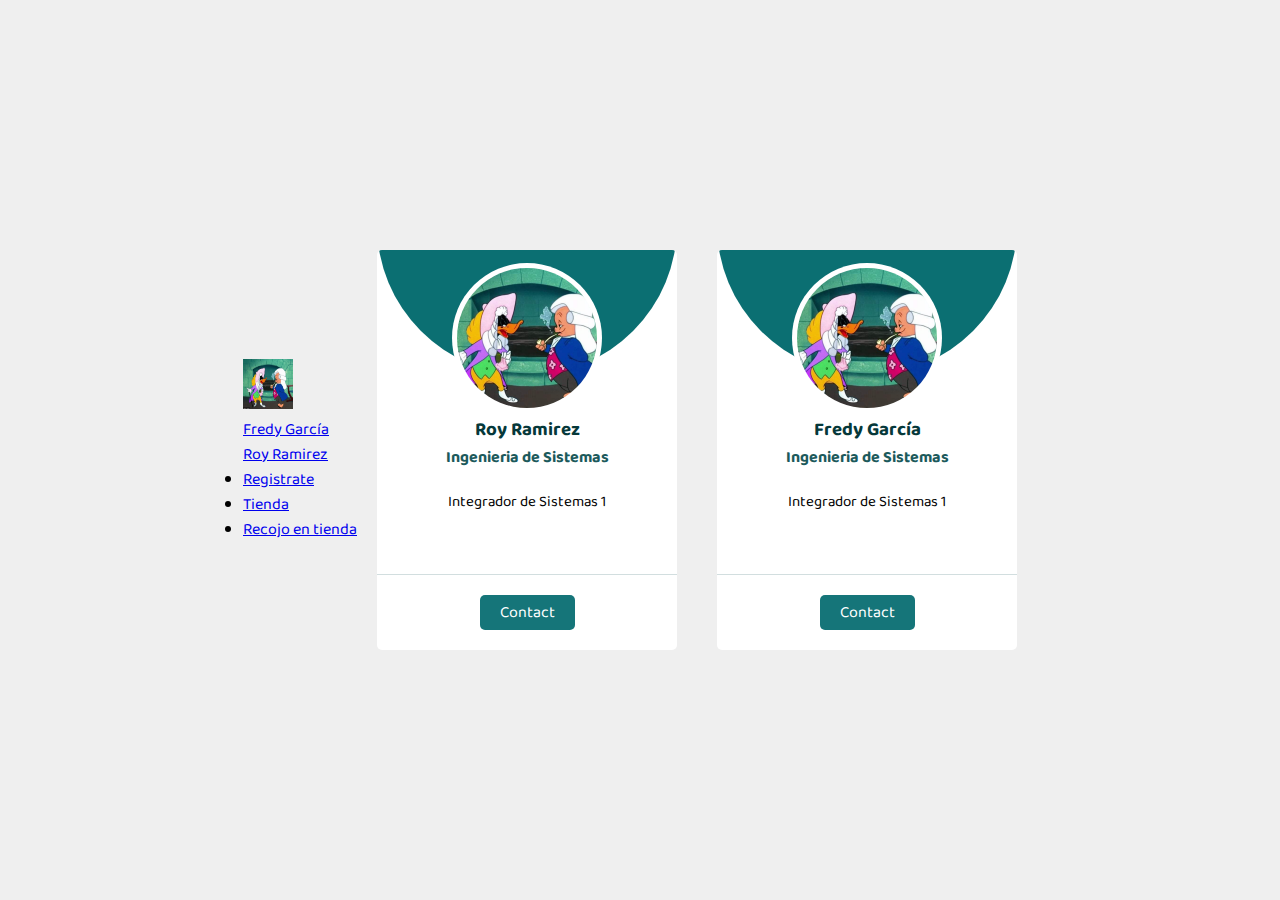
<file: presentacion.html>
<!DOCTYPE html>
<html lang="en">
<head>
    <meta charset="UTF-8">
    <meta http-equiv="X-UA-Compatible" content="IE=edge">
    <meta name="viewport" content="width=device-width, initial-scale=1.0">
    <title>Document</title>
    <link rel="stylesheet" href="presentacion.css">
   
    <link rel="preconnect" href="https://fonts.gstatic.com">
    <link href="https://fonts.googleapis.com/css2?family=Baloo+2:wght@400;500;600;700;800&display=swap" rel="stylesheet">
</head>

<!-- menu de información  -->
<header class ="topheader">
    <nav class ="topnav">
    <a href ="#" class = "logo">
        <img height="50" width="50" src="./img/logo.jpeg"alt ="Inforcompu"/> <!-- falta colocar la imagen -->
        <div>
            <a href="presentacion.html"> Fredy García </a></li> <br />
            <a href="presentacion.html"> Roy Ramirez</a></li> <br />

    </div>
    </a>
<!--<button class ="open-menu" aria-label="Abrir menú">
    <img src="img/hamburger-icon.svg" alt="abrir menu">
</button>

    <ul class="menu">
        <button class ="close-menu" aria-label="Cerrar menú">
            <img src="img/close-icon.svg" alt="Cerrar menu"> -->
            <li><a href="formulario.html">Registrate</a></li>
            <li><a href="index.html">Tienda</a></li>
        <!--<li><a href="#experiencie">Experiencia</a></li>-->
        <li><a href="contactanos.html">Recojo en tienda</a></li>
    </ul>
    </nav>
 </header>


<body>
    
    <div class="card">
        <div class="head">
            <div class="circle"></div>
            <div class="img">
                <img src="./img/logo.jpeg" alt="">
            </div>
        </div>

        <div class="description">
            <h3>Roy Ramirez</h3>
            <h4>Ingenieria de Sistemas</h4>
            <p>Integrador de Sistemas 1</p>
        </div>

        <div class="contact">
            <a href="#">Contact</a>
        </div>
    </div>

    <div class="card">
        <div class="head">
            <div class="circle"></div>
            <div class="img">
                <img src="./img/logo.jpeg" alt="">
            </div>
        </div>

        <div class="description">
            <h3>Fredy García</h3>
            <h4>Ingenieria de Sistemas</h4>
            <p>Integrador de Sistemas 1</p>
        </div>

        <div class="contact">
            <a href="#">Contact</a>
        </div>
    </div>

    
</body>
</html>
</file>
<file: presentacion.css>
* {
    margin: 0;
    padding: 0;
    box-sizing: border-box;
    font-family: 'Baloo 2', cursive;
}

body {
    display: flex;
    align-items: center;
    justify-content: center;
    min-height: 100vh;
    background: #efefef;
    flex-wrap: wrap;
    font-family: 'Baloo 2', cursive;
}

.card {
    position: relative;
    width: 300px;
    height: 400px;
    background: #fff;
    border-radius: 5px;
    overflow: hidden;
    transition: .5s;
    margin: 15px 20px;
}

.card:hover {
    box-shadow: 0 5px 15px rgba(3, 89, 92, .5);
    transform: translateY(-15px);
}

.card .head {
    height: 125px;
    width: 100%;
    position: relative;
}

.card .head .circle {
    position: absolute;
    width: 300px;
    height: 300px;
    border-radius: 50%;
    background: #0b6f72;
    bottom: 0;
}

.card .head .img {
    width: 150px;
    height: 150px;
    position: absolute;
    background: #fff;
    padding: 5px;
    border-radius: 50%;
    bottom: -30%;
    left: 50%;
    transform: translate(-50%);
}

.card .head .img img {
    width: 100%;
    height: 100%;
    border-radius: 50%;
    object-fit: cover;
}


.card .description {
    height: 200px;
    padding: 40px 20px 20px 20px;
    border-bottom: solid 1px rgba(6, 74, 76, .18);
    text-align: center;
}

.card .description h3 {
    color: #05383a;
}

.card .description h4 {
    color: #1c5a5c;
}

.card .description p {
    margin-top: 20px;
    font-size: 15px;
}


.card .contact {
    width: 100%;
    height: 75px;
    display: flex;
    align-items: center;
    justify-content: center;
}

.card .contact a {
    text-decoration: none;
    color: #fff;
    background: #157579;
    padding: 5px 20px;
    border-radius: 5px;
    transition: .3s;
}

.card .contact a:hover {
    
    background: #0b6164;
   
}





























/* 
body {
    display: flex;
    flex-wrap: wrap;
    align-items: center;
    justify-content: center;
    min-height: 100vh;
    background: #efefefef;
}

.card {
    background: #fff;
    position: relative;
    margin: 20px 15px;
    width: 300px;
    height: 400px;
    border-radius: 5px;
    overflow: hidden;
    transition: .5s;
}

.card:hover {
    transform: translateY(-15px);
    box-shadow: 0 5px 15px rgba(3, 89, 92, .5);
}

.card .head {
    height: 125px;
    width: 100%;
    position: relative;
}

.card .head .circle {
    position: absolute;
    width: 300px;
    height: 300px;
    border-radius: 50%;
    background: #0b6f72;
    bottom: 0;
}

.card .head .img {
    position: absolute;
    width: 150px;
    height: 150px;
    padding: 5px;
    background: #fff;
    border-radius: 50%;
    bottom: -30%;
    left: 50%;
    transform: translate(-50%);
}

.card .head .img img {
    width: 100%;
    height: 100%;
    border-radius: 50%;
    object-fit: cover;
}


.card .description {
    height: 200px;
    width: 100%;
    padding: 40px 20px 20px 20px;
    border-bottom: solid 1px rgba(6, 74, 76, .18);
    text-align: center;
}

.card .description h3 {
    color: #05383a;
}

.card .description h4 {
    color: #1c5a5c;
}

.card .description p {
    margin-top: 20px;
    font-size: 15px;
}


.card .contact {
    height: 75px;
    display: flex;
    align-items: center;
    justify-content: center;
}

.card .contact a {
    color: #fff;
    text-decoration: none;
    background: #157579;
    padding: 5px 20px;
    border-radius: 5px;
    transition: .3s;
}

.card .contact a:hover {
    background: #0b6164;
} */
</file>
